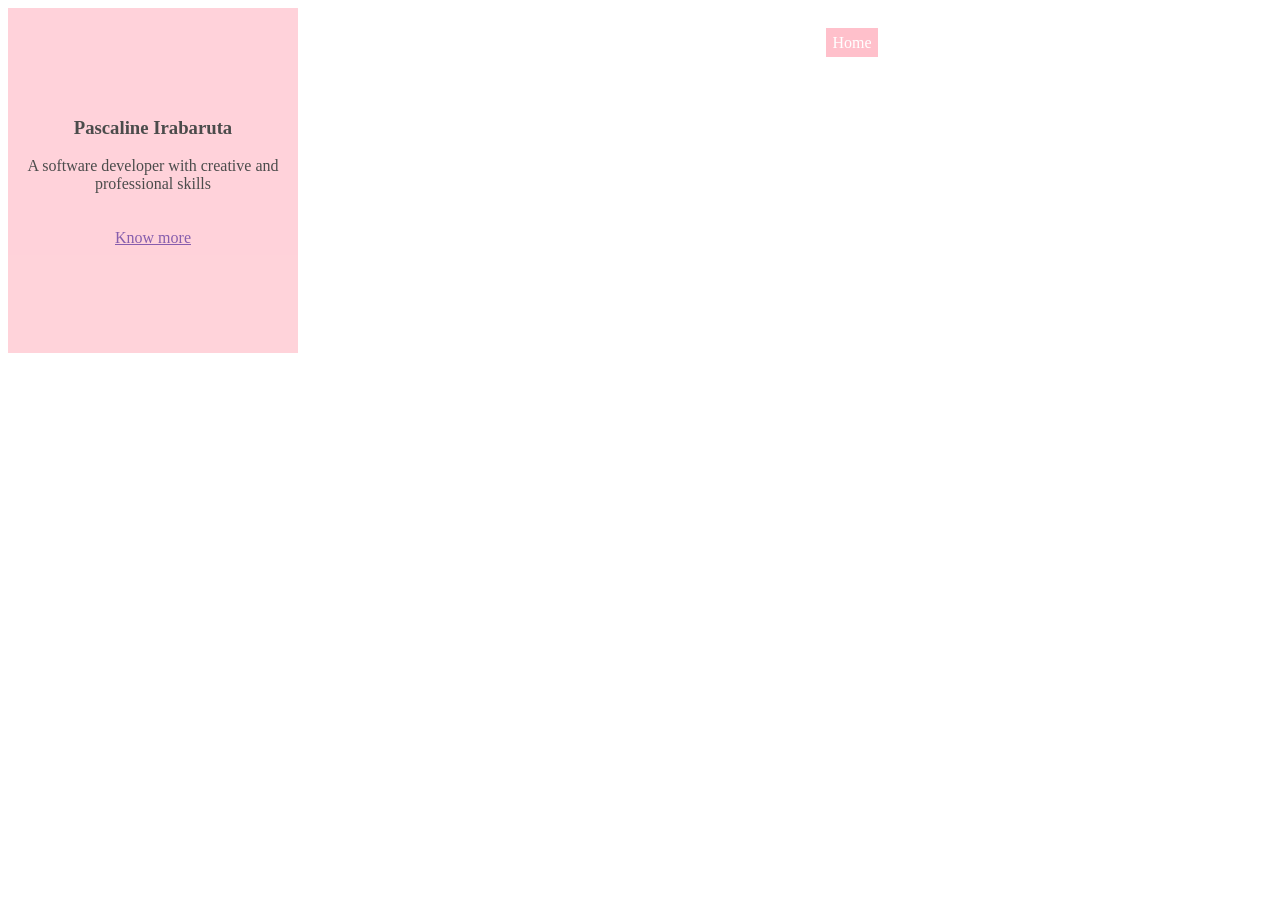
<file: index.html>
<!DOCTYPE html>
<html>
  <head>
    <title>Pascaline-Irabaruta</title>
    <link href="css/styles.css" rel="stylesheet" type="text/css">
  </head>
<body>
  <div class="nav">
    <ul type="none">
      <li><a herf="#"style="background-color:pink;padding:6px">Home</a></li>
      <li><a herf="about-me.html">About me</a></li>
      <li><a href="projects.html">Projects</a></li>
      <li><a herf="">Contact</a></li>
    </ul>
  </div>
  <div id="me">
    <h3><strong>Pascaline Irabaruta</strong></h3>
    <p>A software developer with creative and professional skills<br>
      <br>
      <br>
      <a href="">Know more</a>
    </p>
  </div>

</body>
</file>
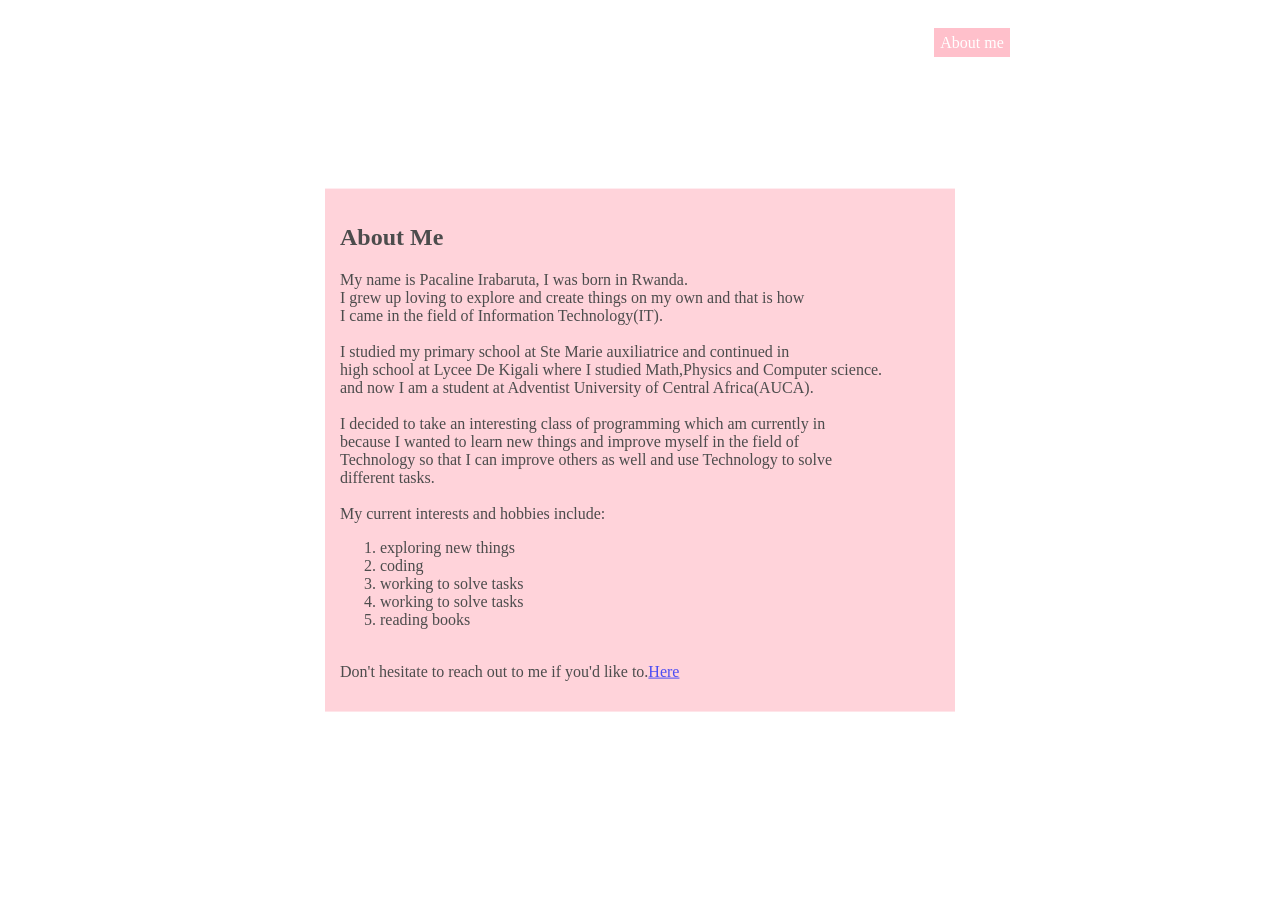
<file: about-me.html>
<!DOCTYPE html>
<html>
  <head>
    <title>Pascaline-Irabaruta</title>
    <link href="css/styles.css" rel="stylesheet" type="text/css">
  </head>
<body>
  <div class="nav">
    <ul type="none">
      <li><a href="index.html">Home</a></li>
      <li><a href="#"style="background-color:pink;padding:6px">About me</a></li>
      <li><a href="projects.html">Projects</a></li>
      <li><a href="">Contact</a></li>
    </ul>
  </div>
  <div id="abt">
    <h2>About Me</h2>
    <p>My name is Pacaline Irabaruta, I was born in Rwanda.<br>
      I grew up loving to explore and create things on my own and that is how<br>
      I came in the field of Information Technology(IT).<br>
      <br>
      I studied my primary school at Ste Marie auxiliatrice and continued in <br>
      high school at Lycee De Kigali where I studied Math,Physics and Computer science.<br>
      and now I am a student at Adventist University of Central Africa(AUCA).<br>
      <br>
      I decided to take an interesting class of programming which am currently in<br>
       because I wanted to learn new things and improve myself in the field of <br>
       Technology so that I can improve others as well and use Technology to solve<br>
       different tasks.<br>
       <br>
       My current interests and hobbies include:
       <ol>
         <li>exploring new things</li>
         <li>coding</li>
         <li>working to solve tasks</li>
         <li>working to solve tasks</li>
         <li>reading books</li>
       </ol>
       <br>
       Don't hesitate to reach out to me if you'd like to.<a href="contact.html">Here</a>
    </p>
  </div>
  </body>
</file>
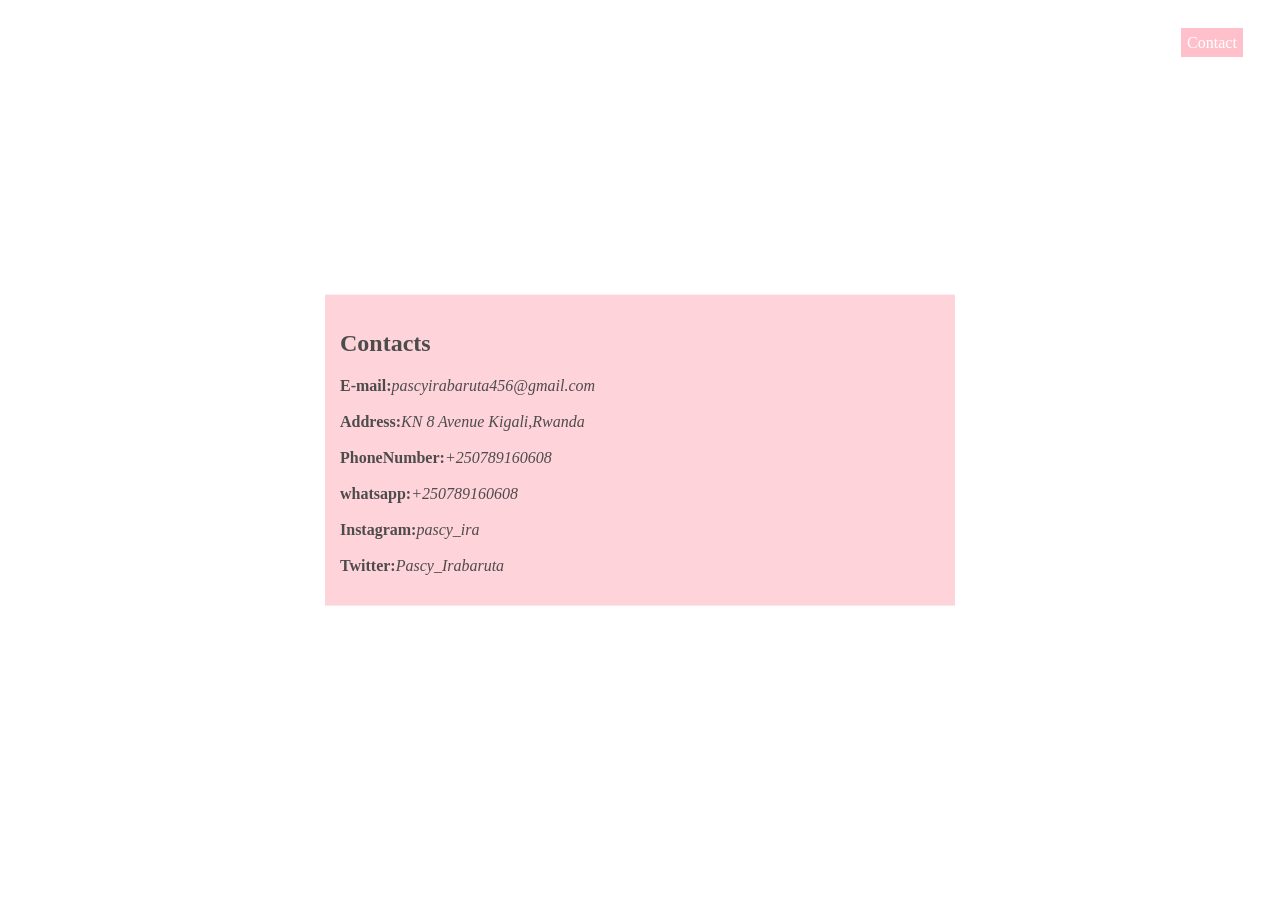
<file: contact.html>
<!DOCTYPE html>
<html>
  <head>
    <title>Pascaline-Irabaruta</title>
    <link href="css/styles.css" rel="stylesheet" type="text/css">
  </head>
<body>
  <div class="nav">
    <ul type="none">
      <li><a href="index.html">Home</a></li>
      <li><a href="about-me.html">About me</a></li>
      <li><a href="projects.html">Projects</a></li>
      <li><a href="#"style="background-color:pink;padding:6px">Contact</a></li>
    </ul>
  </div>
  <div id="abt">
    <h2>Contacts</h2>
    <p><strong>E-mail:</strong><em>pascyirabaruta456@gmail.com</em><br>
      <br>
      <strong>Address:</strong><em>KN 8 Avenue Kigali,Rwanda</em><br>
      <br>
      <strong>PhoneNumber:</strong><em>+250789160608</em><br>
      <br>
      <strong>whatsapp:</strong><em>+250789160608</em><br>
      <br>
      <strong>Instagram:</strong><em>pascy_ira</em><br>
      <br>
      <strong>Twitter:</strong><em>Pascy_Irabaruta</em>
    </p>
  </div>
</body>
</file>
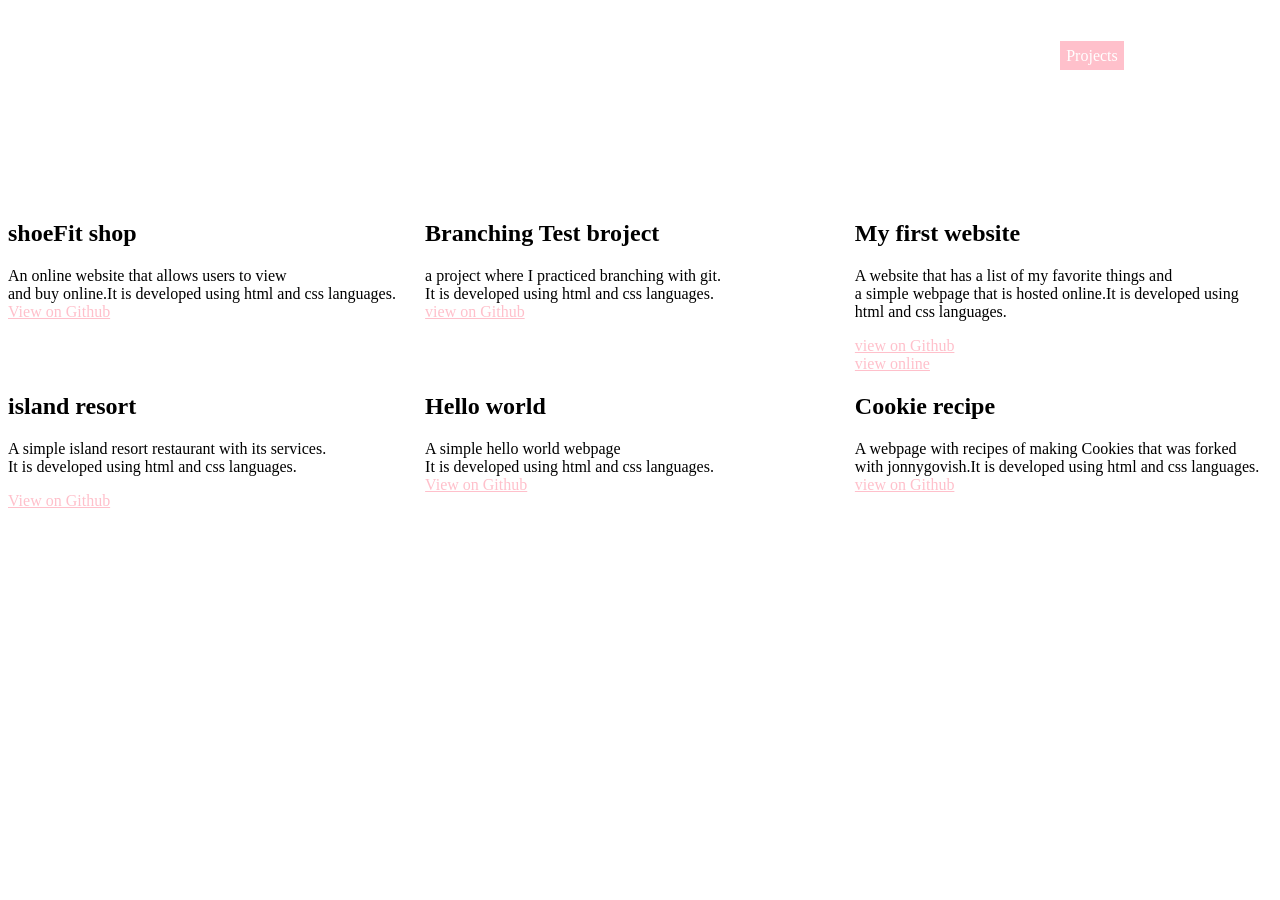
<file: projects.html>
<!DOCTYPE html>
<html>
  <head>
    <title>Pascaline-Irabaruta</title>
    <link href="css/styles.css" rel="stylesheet" type="text/css">
  </head>
<body>
  <div class="nav">
    <ul type="none">
      <li><a href="index.html">Home</a></li>
      <li><a href="about-me.html">About me</a></li>
      <li><a href="#"style="background-color:pink;padding:6px">Projects</a></li>
      <li><a href="contact.html">Contact</a></li>
    </ul>
  </div>
  <h1>My projects</h1>
  <div class="row">
      <div class="column side">
          <h2>shoeFit shop</h2>
          <p>An online website that allows users to view<br>
            and buy online.It is developed using html and css languages.<br>
          <a href="https://github.com/pascaline-irabaruta/shoeFit-shop">View on Github</a></p>
      </div>

      <div class="column middle">
          <h2>Branching Test broject</h2>
          <p>a project where I practiced branching with git.<br>
            It is developed using html and css languages.<br>
            <a href="https://github.com/pascaline-irabaruta/branching-test-project">view on Github<a/></p>
      </div>

      <div class="column side">
          <h2>My first website</h2>
          <p>A website that has a list of my favorite things and<br>
            a simple webpage that is hosted online.It is developed using html and css languages.<br></p>

            <a href="https://github.com/pascaline-irabaruta/my-first-webpage-">view on Github</a><br>
            <a href="https://pascaline-irabaruta.github.io/my-first-webpage-/">view online</a>
      </div>
  </div>
  <div class="row">
      <div class="column side">
          <h2>island resort</h2>
          <p>A simple island resort restaurant with its services.<br>
            It is developed using html and css languages.<br></p>
          <a href="https://github.com/pascaline-irabaruta/island-resort-website">View on Github</a>
      </div>

      <div class="column middle">
          <h2>Hello world</h2>
          <p>A simple hello world webpage<br>
            It is developed using html and css languages.<br>
            <a href="https://github.com/pascaline-irabaruta/hello-world">View on Github</a></p>
      </div>

      <div class="column side">
          <h2>Cookie recipe</h2>
          <p>A webpage with recipes of making Cookies that was forked <br>
            with jonnygovish.It is developed using html and css languages.<br>
            <a href="https://github.com/pascaline-irabaruta/cookie-recipe">view on Github<a/></p>
      </div>
  </div>

  </div>

</body>
</file>
<file: css/styles.css>
body {
  background-image: url("https://wallpapercave.com/wp/wp1828925.png");
  background-size: cover;
  background-repeat: no-repeat;
  font-family: fantasy;
}
.nav{
	border:1px solid none;
  float:right;
}
.nav ul li{
  width:120px;
	margin: 10px auto;
  float:left;
  text-align: center;
}
.nav ul li a{
  text-decoration: none;
	color:White;
}
.nav ul li:hover{
  padding: 6px;
  background-color:pink;
  color:black;
}
#me {
  opacity: 0.7;
  padding-top: 90px;
  padding-bottom:90px;
  margin-right: auto;
  text-align:center;
  width:290px;
  height:auto;
  background-color: pink;
}
.column {
  float: left;
}
.column.side{
  width: 33%;

}
.column.middle{
  width: 34%;
}
.row a {
  color: pink;
}
h1 {
  padding-top: 120px;
  text-align: center;
  font-weight: bolder;
  color: white;
}
h2{
  color: black;
  }
p{
  color: black;
}
@media screen and (max-width: 768px) {
  .column.side, .column.middle {
  width: 100%;
  }
}
#abt {
  position: fixed;top: 50%;left: 50%;
  transform: translate(-50%,-50%);
  background-color: pink;
  opacity: 0.7;
  padding: 15px;
  width:600px;
}
@media screen and (min-width:480px){
  body {
    background-image: image("me.jpeg");
  }
}
</file>
